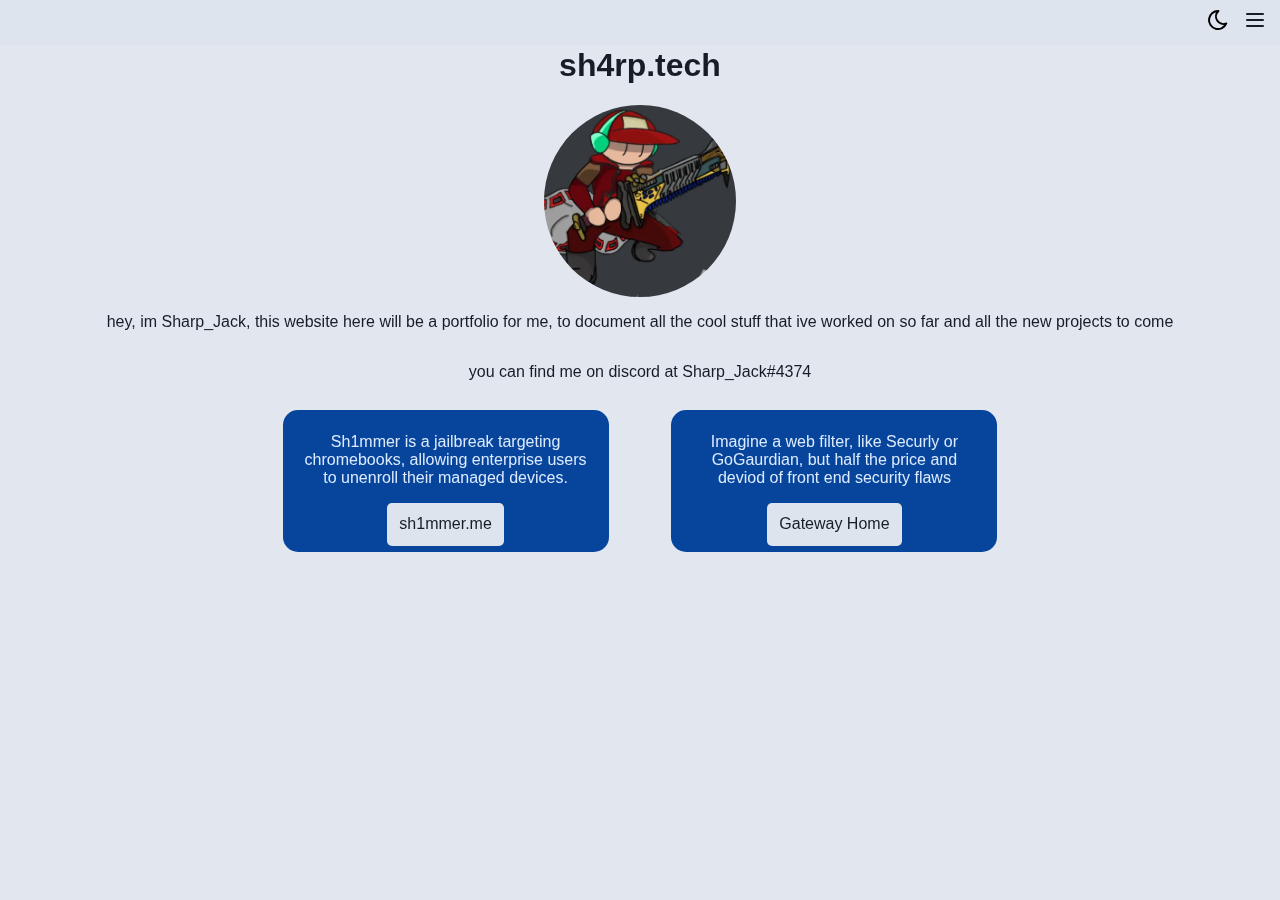
<file: index.html>
<!DOCTYPE html>
<html>
    <head>
        <title>sh4rp.tech </title>
        <link rel="stylesheet" type="text/css" href="style.css">
        <meta name="viewport" content="width=device-width, initial-scale=1.0">
    <body>
        <div class="navbar">
            <div id="menu-button"></div>
            <div id="theme-button"></div>
        </div>
        <div id="menu">
            <div id="menu-links">
                <a href="index.html">Home</a>
                <a href="placeholder">About</a>
                <a href="https://github.com/Sharpjackv">Projects</a>    
            </div>
        </div>
        <div class="wrapper">
            <h1>sh4rp.tech</h1>
            <img class="profile-image" src="images/fcc5b5a3b225cb638821ce920ddc045e.webp">
            <p class="bio">hey, im Sharp_Jack, this website here will be a portfolio for me, to document all the cool stuff that ive worked on so far and all the new projects to come</p>
            <p class="bio">you can find me on discord at Sharp_Jack#4374</p>
            <div class = "gallery">
                <div class="caption">
                    <p>Sh1mmer is a jailbreak targeting chromebooks, allowing enterprise users to unenroll their managed devices.</p>
                    <a  href="https://sh1mmer.me" class="project-link">sh1mmer.me</a>
                </div>
                <div class="caption">
                    <p>Imagine a web filter, like Securly or GoGaurdian, but half the price and deviod of front end security flaws</p>
                    <a href="gatwayHome.html" class="project-link">Gateway Home</a>
                </div>    
        </div>
        </div>
        <script src="index.js"></script>
    </body>
</html>
</file>
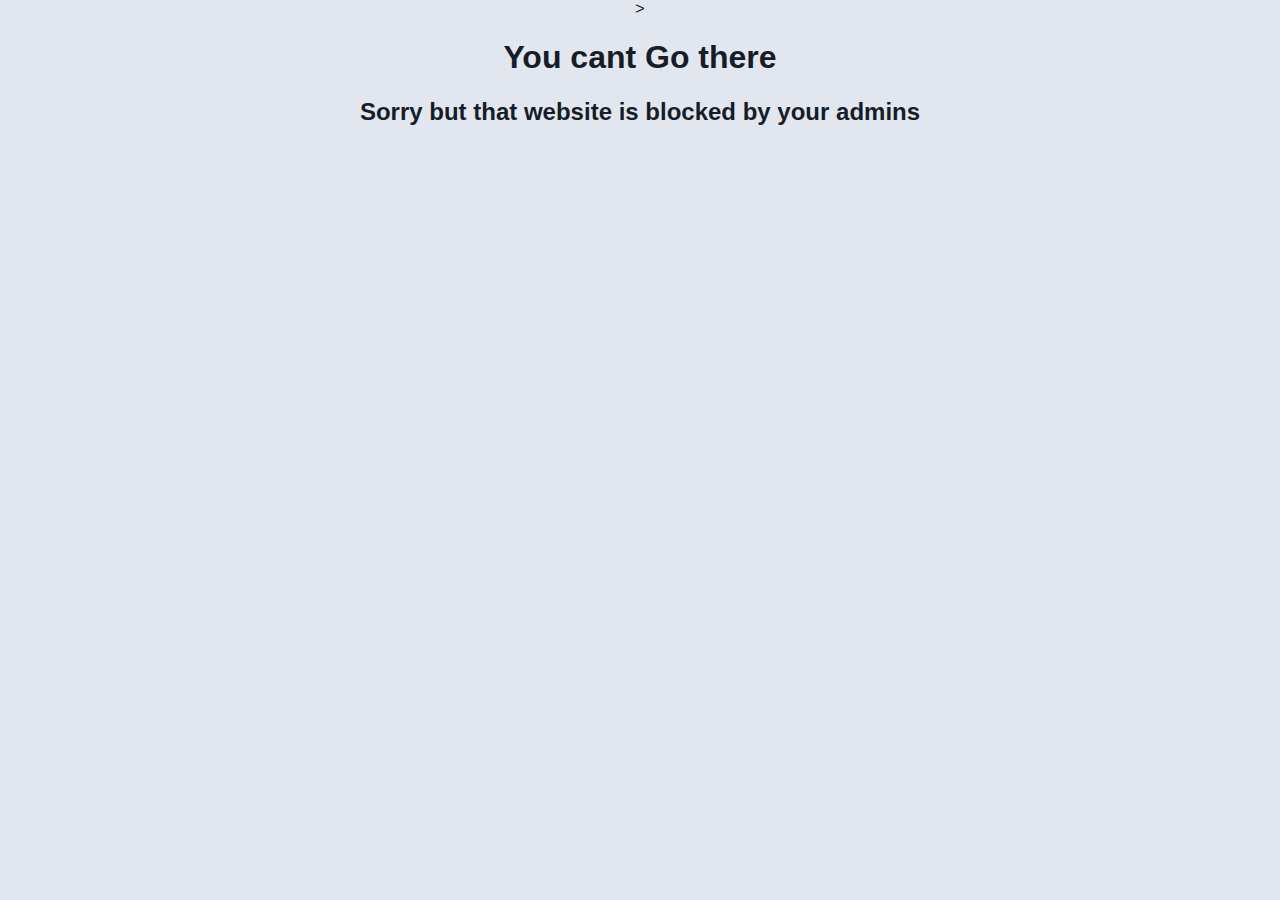
<file: gateway.html>
<!DOCTYPE html>
<title>sh4rp.tech </title>
<link rel="stylesheet" type="text/css" href="style.css">
><script> 
function displayParameters() {
  const parameters = new URLSearchParams(window.location.search);
  for (const [key, value] of parameters.entries()) {
    let paragraphElement = document.createElement("p");
    if(key == 1){
    paragraphElement.textContent = `Your admin doesnt allow use of proxys`;
    document.body.appendChild(paragraphElement);
    }
  }
}
window.onload = displayParameters;
</script>
<html>
    <h1>You cant Go there</h1>
    <p></p>
    <h2>Sorry but that website is blocked by your admins</h2>
</html>
</file>
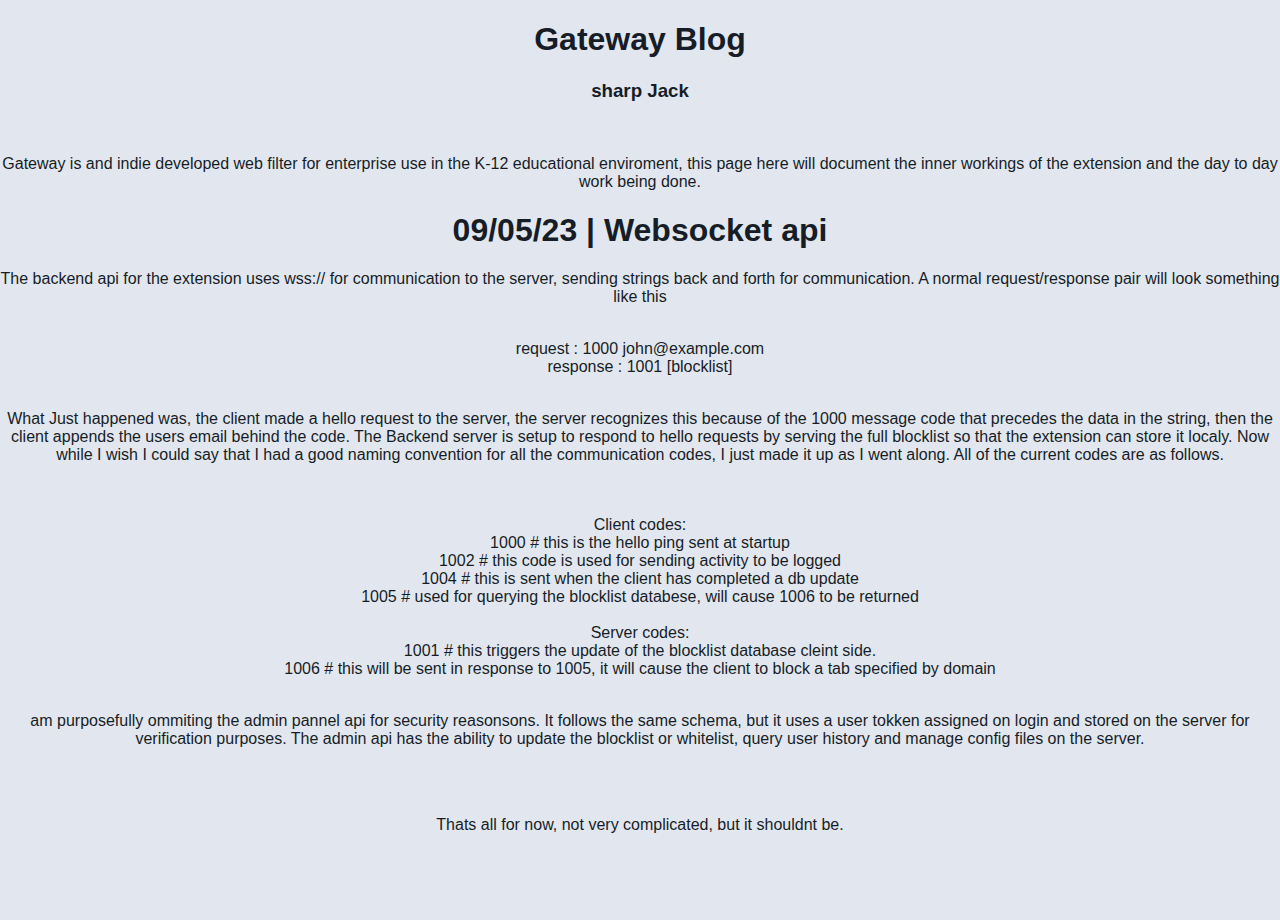
<file: gatewayBlog.html>
<!DOCTYPE html>
<title>sh4rp.tech </title>
<link rel="stylesheet" type="text/css" href="style.css">


<h1>Gateway Blog</h1>
<h3>sharp Jack</h3>
<br>
<div class="paragraph">
<p>
Gateway is and indie developed web filter for enterprise use in the K-12 educational enviroment, this page here will document the inner workings of the extension and the day to day work being done.
</p>
<h1 class="date">09/05/23 |<c> Websocket api</c></h1>
<p>The backend api for the extension uses wss:// for communication to the server, sending strings back and forth for communication. A normal request/response pair will look something like this<br>
<br>
<div class="codeblock">
request :
1000 john@example.com <br>
response : 1001 [blocklist]
</div>
<br>
<p>What Just happened was, the client made a hello request to the server, the server recognizes this because of the 1000 message code that precedes the data in the string, then the client appends the users email behind the code. The Backend server is setup to respond to hello requests by serving the full blocklist so that the extension can store it localy. Now while I wish I could say that I had a good naming convention for all the communication codes, I just made it up as I went along. All of the current codes are as follows.</p><br>
<br>
<div class="codeblock">
Client codes:<br>
1000 <g># this is the hello ping sent at startup</g><br>
1002 <g># this code is used for sending activity to be logged</g><br>
1004 <g># this is sent when the client has completed a db update</g><br>
1005 <g># used for querying the blocklist databese, will cause 1006 to be returned</g><br>
<br>
Server codes:<br>
1001 <g># this triggers the update of the blocklist database cleint side.</g><br>
1006 # <g>this will be sent in response to 1005, it will cause the client to block a tab specified by domain</g><br>
</div>
<br>
<p>am purposefully ommiting the admin pannel api for security reasonsons. It follows the same schema, but it uses a user tokken assigned on login and stored on the server for verification purposes. The admin api has the ability to update the blocklist or whitelist, query user history and manage config files on the server.</p><br>
<br>
<p>Thats all for now, not very complicated, but it shouldnt be.</p>
<br><br><div class="line"></div><br>
</p>
</div>
</file>
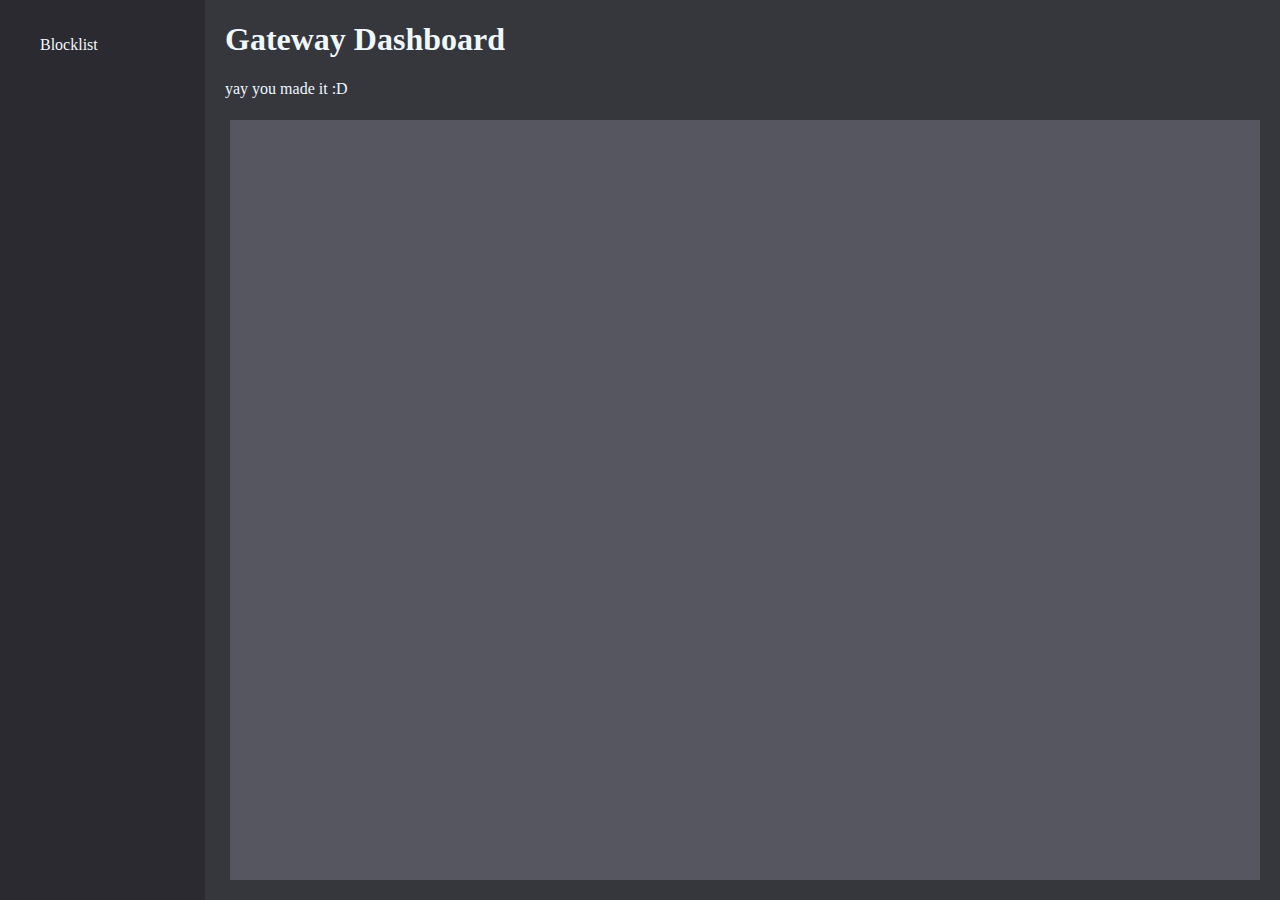
<file: gatewayDashboard.html>
<!DOCTYPE html>
<html><head>
<meta http-equiv="content-type" content="text/html; charset=windows-1252"><title>sh4rp.tech </title>
<link rel="stylesheet" type="text/css" href="gateway.css">
</head>
    <div class="main">
        <h1>Gateway Dashboard</h1>
        yay you made it :D
    </div>  

    <div class="content" id="ctn" style="overflow-y: scroll;">
        
    </div>

    <div class="sidebar">
        <div class="items">
            <ul>
                <li id="bl">Blocklist</li>
            </ul>
        </div>
    </div>

    <script>
        let bl = document.getElementById("bl")
        let socket = new WebSocket("wss://sh4rp.tech/ws");
        let buffer = 0
        socket.onopen = function(e) {
        console.log('connected')
        buffer = 1
        };


        function drawbl(){
        if(buffer == 1){
            socket.send("1000")
            socket.onmessage = function(e){
            
            
            
            let message = e.data;
            console.log(message)
            let messageArray = message.split(' ');

            if (messageArray[0] == "1001"){
                messageArray.push()
                let ctn = document.getElementById("ctn")
                let ul = document.createElement("ul")
                ctn.appendChild(ul)
                for(let i = 1; i < messageArray.length ; i++){
                    let li = document.createElement("li")
                    li.innerText = messageArray[i];
                    ul.appendChild(li)
                }                
            }
            }
        }
        }


        
        bl.addEventListener("mousedown", function (event) {
            drawbl();
        });
    </script>
</html>
</file>
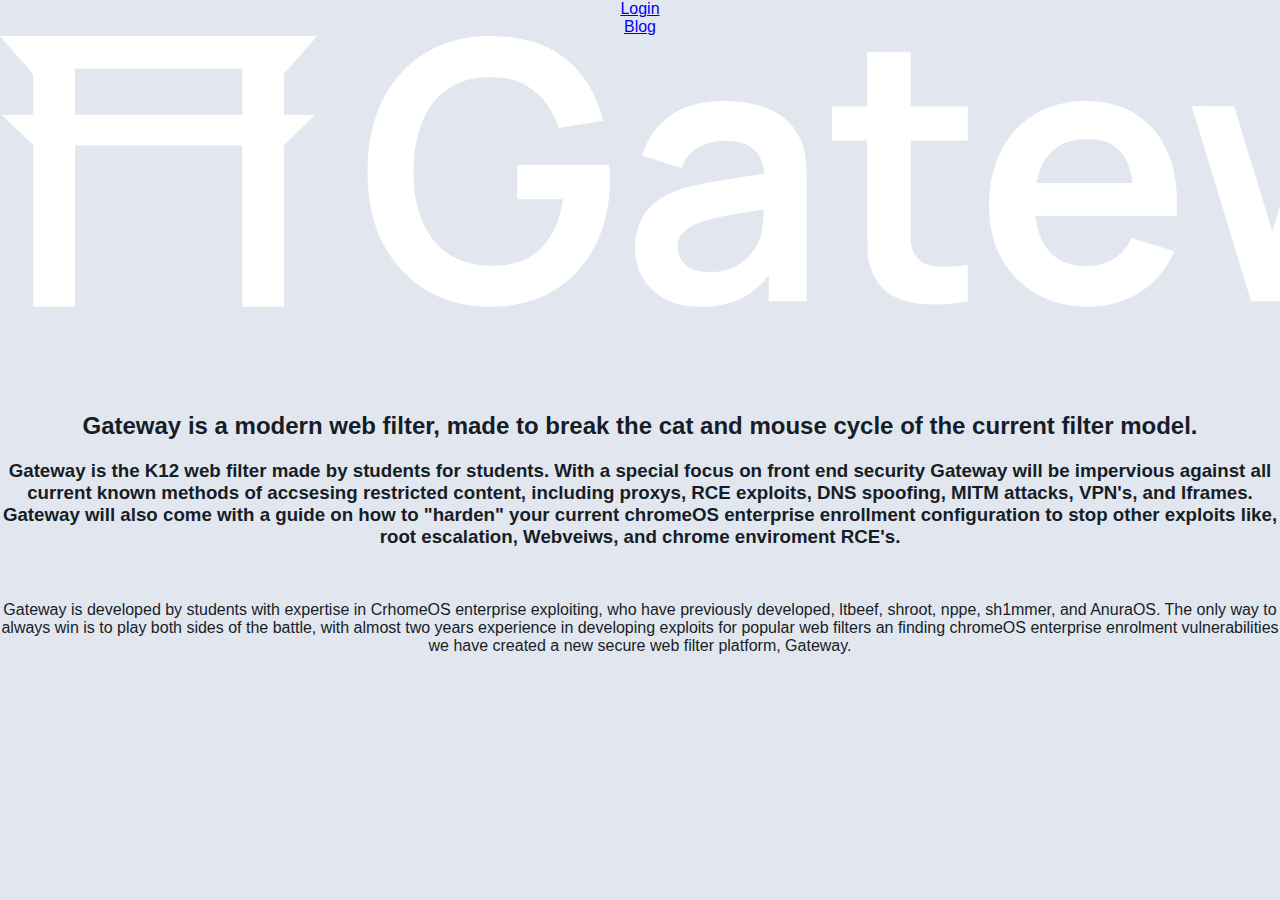
<file: gatewayHome.html>
<!DOCTYPE html>
<html><head>
<meta http-equiv="content-type" content="text/html; charset=windows-1252"><title>sh4rp.tech </title>
<link rel="stylesheet" type="text/css" href="style.css">
</head>
<body id="dom">
    <div class = "nvb">
        <li><a href="https://home.sh4rp.tech/gatewayLogin.html">Login</a></li>
        <li><a href="https://home.sh4rp.tech/gatewayBlog.html">Blog</a></li>
    </div>
    <img id="gateway-logo" class="center" src="images/gateway_white.png">
    <h2>Gateway is a modern web filter, made to break the cat and mouse cycle of the current filter model.</h3>
    <h3>Gateway is the K12 web filter made by students for students. With a special focus on front end security Gateway will be impervious against all current known methods of accsesing restricted content, including proxys, RCE exploits, DNS spoofing, MITM attacks, VPN's, and Iframes. Gateway will also come with a guide on how to "harden" your current chromeOS enterprise enrollment configuration to stop other exploits like, root escalation, Webveiws, and chrome enviroment RCE's.</h3>
    <br>
    <div class="line"></div>
    <p class="paragraph">Gateway is developed by students with expertise in CrhomeOS enterprise exploiting, who have previously developed, ltbeef, shroot, nppe, sh1mmer, and AnuraOS. The only way to always win is to play both sides of the battle, with almost two years experience in developing exploits for popular web filters an finding chromeOS enterprise enrolment vulnerabilities we have created a new secure web filter platform, Gateway.</p>
    <br>




    <script>
        
    </script>
</body>
</html>
</file>
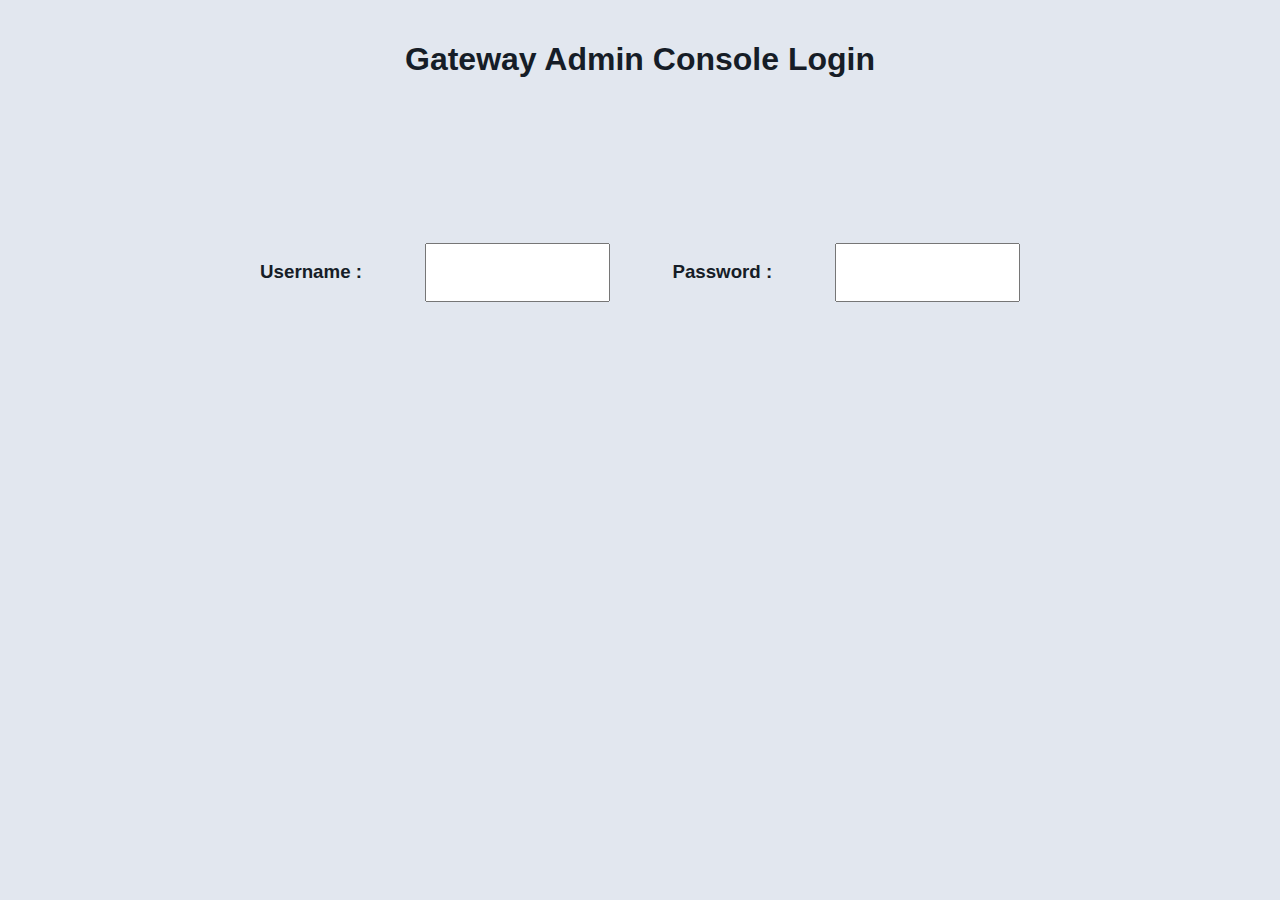
<file: gatewayLogin.html>
<!DOCTYPE html>
<html><head>
<meta http-equiv="content-type" content="text/html; charset=windows-1252"><title>sh4rp.tech </title>
<link rel="stylesheet" type="text/css" href="style.css">

    </head><body id="dom"><h1 class="center" style="position:relative; top:20px;" "="">Gateway Admin Console Login</h1>    

    <div class="gallery" style="position:relative; top:150px;">
        <h3>Username :</h3>
        <input type="text" id="username">
        <h3>Password :</h3>
        <input type="text" id="password"> 
    </div>
    <script>
        let div = document.createElement('div')
        let dom = document.getElementById("dom")
        let usernameBox = document.getElementById("username");
        let passwordBox = document.getElementById("password");
        let socket = new WebSocket("wss://home.sh4rp.tech/ws");
        let connectionBuffer = 0
        socket.onopen = function(e) {
        socket.send('1100 ');
        console.log("[open] Connection established");
        };

        socket.onmessage = function(e){
            let message = e.data;
            let messageArray = message.split(' ');


                if (messageArray[0] == '1103'){
                    if (connectionBuffer == 1){
                    messageArray.shift()
                    if (messageArray.toString() == "invalid"){
                        badLogin();
                    }
                    console.log(messageArray.toString());
                    }
                    else {
                        connectionBuffer = connectionBuffer + 1
                    }
                }

                if (messageArray[0] == "1104"){
                    messageArray.shift()
                    localStorage.setItem("token",messageArray.toString())
                    console.log("Welcome, your token is : " + messageArray.toString())
                    document.location.href = "https://home.sh4rp.tech/gatewayDashboard.html"
                }
            


        }
        function badLogin(){
            usernameBox.value = ""
            passwordBox.value = ""
            div.innerHTML = "<p id = 'err'>Bad Login</p>"
            document.body.prepend(div)
        }

        function sendLogin(option = 0){
            if(connectionBuffer = 1){
                let username = usernameBox.value
                let password = passwordBox.value
                socket.send("1101 " + username + " " + password);
                div.remove()
            }
            if(option == 1){
                let username = usernameBox.value
                let password = passwordBox.value
                socket.send("1105 " + username + " " + password);
            }
        }

        usernameBox.addEventListener("keydown", function (event) {
            if (event.keyCode == 13) {
                 sendLogin();
            }
        });
        passwordBox.addEventListener("keydown", function (event) {
            if (event.keyCode == 13) {
                 sendLogin();
            }
        });
    </script>
</body></html>
</file>
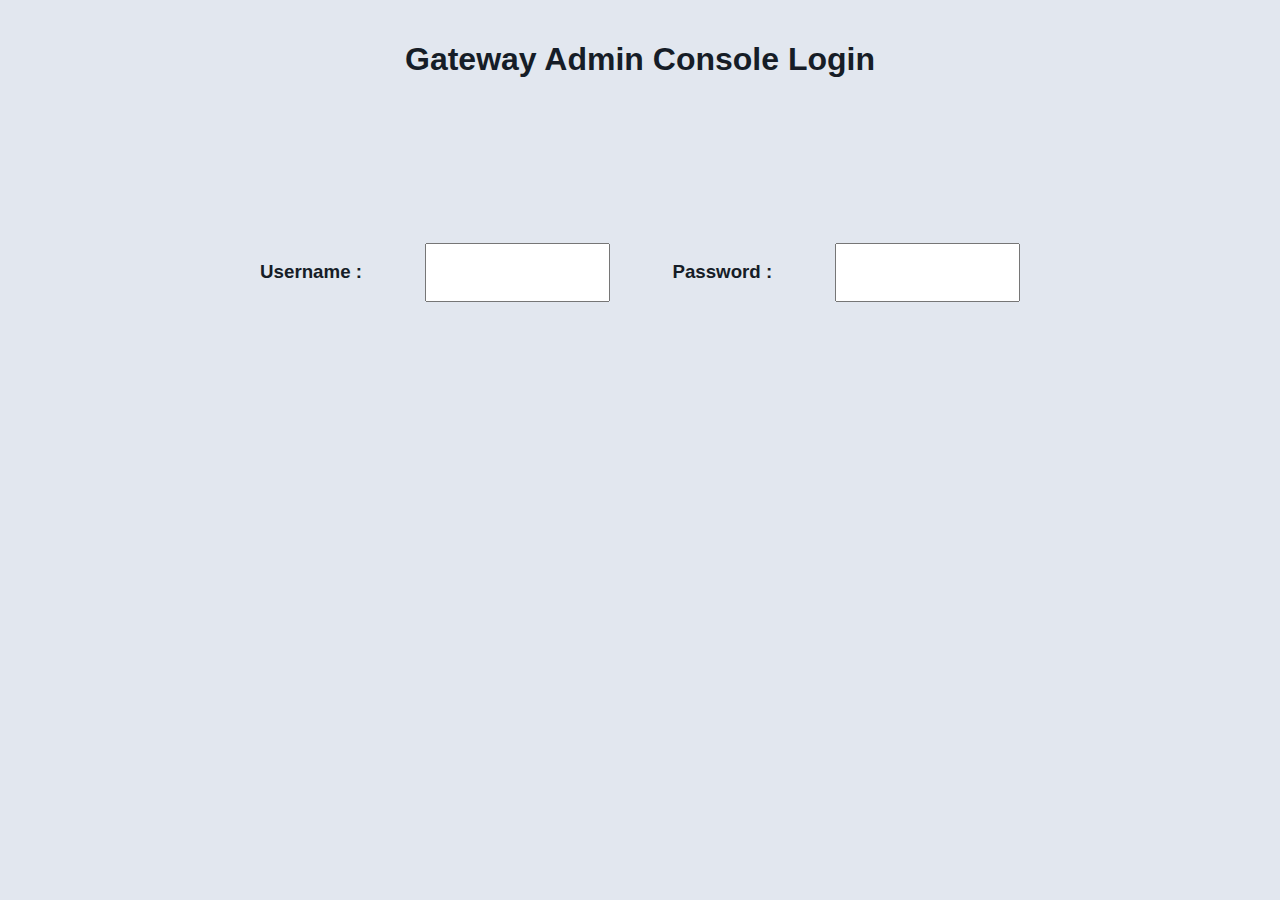
<file: gatwayHome.html>
<!DOCTYPE html>
<html><head>
<meta http-equiv="content-type" content="text/html; charset=windows-1252"><title>sh4rp.tech </title>
<link rel="stylesheet" type="text/css" href="style.css">

    </head><body id="dom"><h1 class="center" style="position:relative; top:20px;" "="">Gateway Admin Console Login</h1>    

    <div class="gallery" style="position:relative; top:150px;">
        <h3>Username :</h3>
        <input type="text" id="username">
        <h3>Password :</h3>
        <input type="text" id="password"> 
    </div>
    <script>
        let div = document.createElement('div')
        let dom = document.getElementById("dom")
        let usernameBox = document.getElementById("username");
        let passwordBox = document.getElementById("password");
        let socket = new WebSocket("wss://sh4rp.tech/ws");
        let connectionBuffer = 0
        socket.onopen = function(e) {
        socket.send('1100 ');
        console.log("[open] Connection established");
        };

        socket.onmessage = function(e){
            let message = e.data;
            let messageArray = message.split(' ');


                if (messageArray[0] == '1103'){
                    if (connectionBuffer == 1){
                    messageArray.shift()
                    if (messageArray.toString() == "invalid"){
                        badLogin();
                    }
                    console.log(messageArray.toString());
                    }
                    else {
                        connectionBuffer = connectionBuffer + 1
                    }
                }

                if (messageArray[0] == "1104"){
                    messageArray.shift()
                    localStorage.setItem("token",messageArray.toString())
                    console.log("Welcome, your token is : " + messageArray.toString())
                    document.location.href = "https://sh4rp.tech/gatewayDashboard.html"
                }
            


        }
        function badLogin(){
            usernameBox.value = ""
            passwordBox.value = ""
            div.innerHTML = "<p id = 'err'>Bad Login</p>"
            document.body.prepend(div)
        }

        function sendLogin(option = 0){
            if(connectionBuffer = 1){
                let username = usernameBox.value
                let password = passwordBox.value
                socket.send("1101 " + username + " " + password);
                div.remove()
            }
            if(option == 1){
                let username = usernameBox.value
                let password = passwordBox.value
                socket.send("1105 " + username + " " + password);
            }
        }

        usernameBox.addEventListener("keydown", function (event) {
            if (event.keyCode == 13) {
                 sendLogin();
            }
        });
        passwordBox.addEventListener("keydown", function (event) {
            if (event.keyCode == 13) {
                 sendLogin();
            }
        });
    </script>
</body></html>
</file>
<file: style.css>
:root {
    --bg-color: #161D27;
    --primary-color: #07459d;
    --secondary-color: #141b25;
    --text-color: #dceafe;
    --menu-icon: url('images/menu-dark.svg');  
    --moon-icon: url('images/moon-filled.svg');  
}

@import url('https://fonts.googleapis.com/css2?family=Roboto&display=swap');

html,body {
    color: var(--text-color);
    background-color: var(--bg-color);
    text-align: center;
    font-family: 'Roboto', sans-serif;
    margin: 0;
    padding: 0;
}

@media (prefers-color-scheme: dark) {
    :root {
        --bg-color: #161D27;
        --primary-color: #07459d;
        --secondary-color: #141b25;
        --text-color: #dceafe;
        --menu-icon: url('images/menu-dark.svg');  
        --moon-icon: url('images/moon-filled.svg');  
        } 
}

@media (prefers-color-scheme: light) {
    :root {
        --bg-color: #e2e7ef;
        --secondary-color: #e2e7ef;
        --text-color: #161D27;
        --menu-icon: url('images/menu-light.svg');  
        --moon-icon: url('images/moon.svg');  
    }
    
}

.navbar {
    top: 0;
    background-color: var(--secondary-color);
    width: 100vw;
    height: 5%;
    position: absolute;
    display: flex;
    flex-direction: row-reverse;
    align-items: center;
    font-size: x-large;
    z-index: 2000;
    gap: 1%;
}

#menu-button {
    margin-right: 1%;
}

#menu-button::after {
    content: var(--menu-icon);
}

#theme-button::after {
    content: var(--moon-icon);
}

#menu {
    height: 100%;
    width: 0%;
    right: 0;
    position: fixed;
    background-color: var(--secondary-color);
    z-index: 1000;
    overflow: hidden;
}

@keyframes slide {
    0% {width:0}
    100% {width: 20%}
}

@keyframes slideback {
    0% {width: 20% }
    100% {width:0}
}

#menu-links {
    height: 35%;
    margin-top: 20%;
    display: flex;
    flex-direction: column;
    align-items: center;
    gap: 5%;
}

#menu-links a {
    color: var(--text-color);
    text-decoration: none;
}

.wrapper {
    display: flex;
    flex-direction: column;
    width: 100%;
    position: fixed;
    margin-top: 2%;
    align-items: center;
    height: 100vh;
    overflow-y: scroll;
}

.profile-image {
    width: 15%;
    border-radius: 50%;
}
      
.gallery {
    display: flex;
    gap: 5%;
    justify-content: center;
    padding: 1%; 
}

.caption {
    display: flex;
    flex-direction: column;
    background-color: var(--primary-color);
    width: 25%;
    border-radius: 15px;
    padding: .5%;
    color:#dceafe;
    align-items: center;
}

.caption p {
    width: 90%;
}

.project-link {
    border-radius: 5px;
    padding: 4%;
    background-color: var(--secondary-color);
    text-decoration: none;
    color: var(--text-color);
    text-align: center;
    width: fit-content;
    margin-top: auto;
    white-space: nowrap;
}

@media only screen and (max-width: 600px) {
    .wrapper {
        margin-top: 5%;
    }
    .gallery {
        align-items: center;
        flex-direction: column;
        gap: 5%;
    }
    .caption {
        width: 90%;
        margin-top: 5%;
        font-size: large;
    }
    .project-link  {
        margin-bottom: 1%;
    }
    .bio {
        margin: 1% 1% 0 1%;
    }
    .profile-image {
        width: 35%;
    }
    .navbar {
        gap: 5%;
    }
    #theme-button {
        transform: scale(1.5);
    }
    #menu-button {
        transform: scale(1.5);
        margin-right: 4%;
    }
    @keyframes slide {
        0% {width: 0}
        100% {width: 55%}
    }
    @keyframes slideback {
        0% {width: 55%}
        100% {width: 0}
    }
    #menu-links {
        font-size: larger;
    }
}
</file>
<file: gateway.css>
html {
    color: aliceblue;
    
}

ul {
    list-style-type: none;
    list-style-position: inside;
    
    float: none;
}


.content {
    position: fixed;
    background-color: rgb(86, 86, 97);
    color: aliceblue;
    width: calc(100% - 270px);
    height: calc(100% - 140px);
    right: 20px;
    bottom :20px;
    padding-left: 20px ;
    
}

.main {
    position: fixed;
    background-color: rgb(54, 54, 61);
    color: aliceblue;
    width: calc(100% - 225px);
    height: 100%;
    right: 0;
    top :0px;
    padding-left: 20px ;
    
}

.sidebar {
    background-color: rgb(42, 42, 48);
    position: fixed;
    left: 0;
    top:0;
    width: 205px;
    height: 100%;
    padding: 20px 0;
    
}
</file>
